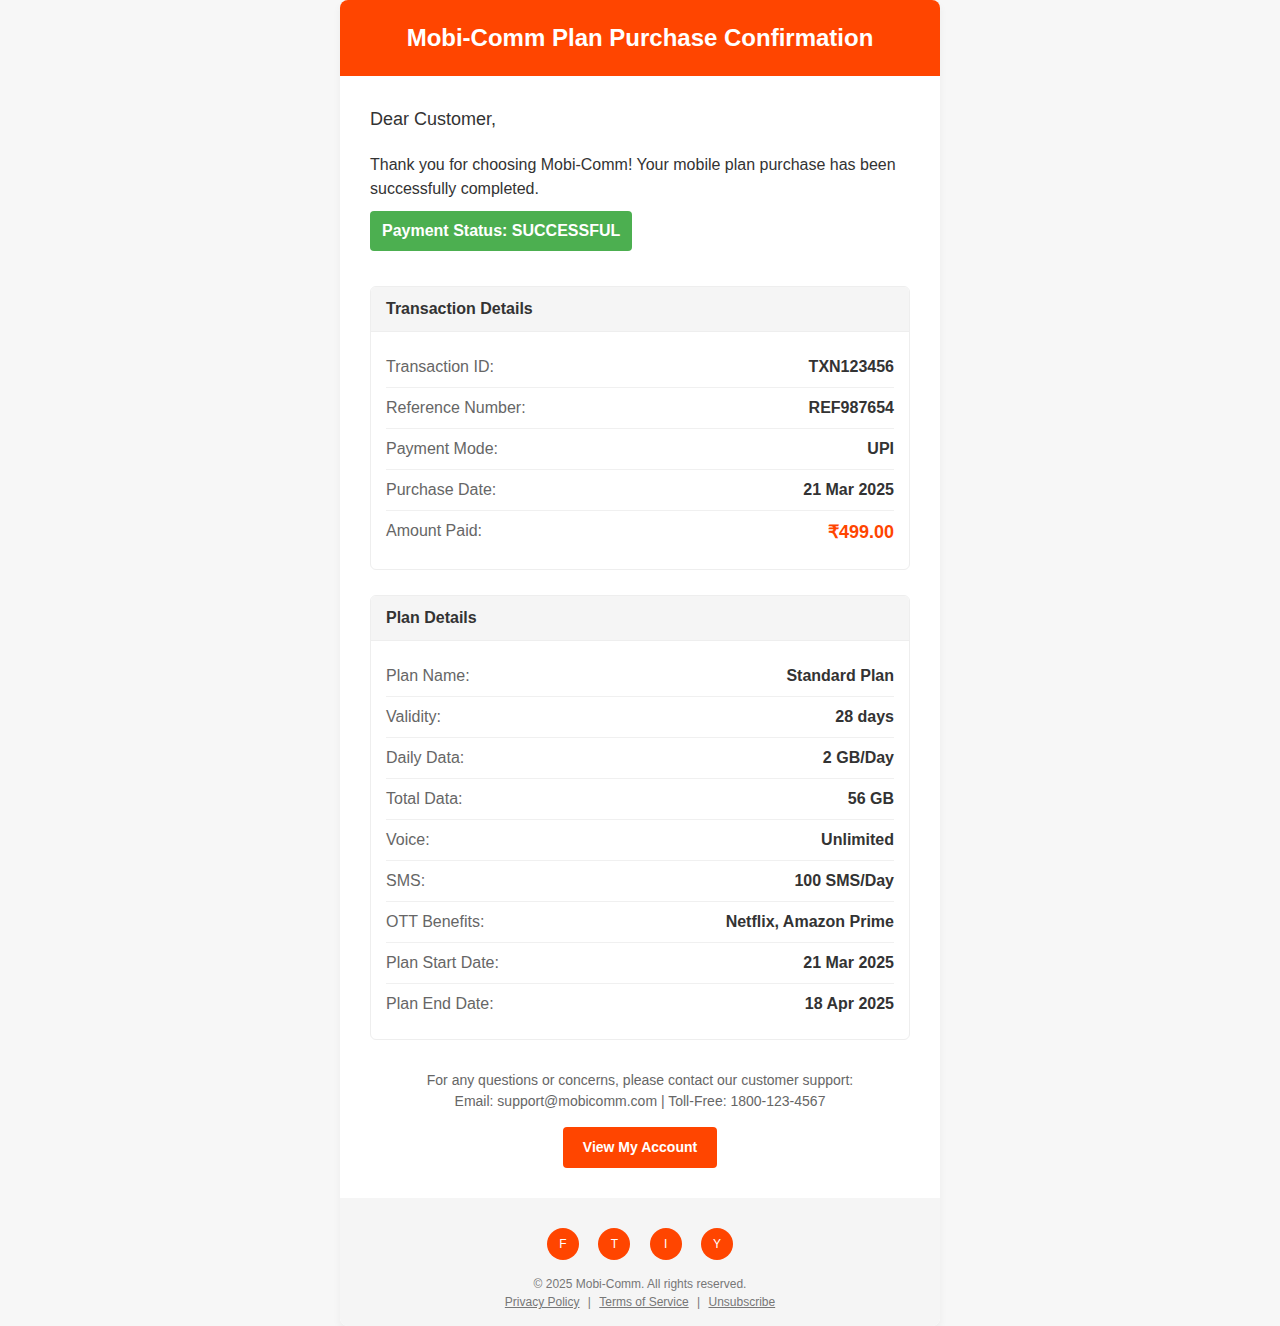
<file: Mobile_Prepaid_Server/src/main/resources/templates/transaction-confirmation.html>
<!DOCTYPE html>
<html xmlns:th="http://www.thymeleaf.org">
<head>
    <meta charset="UTF-8">
    <meta name="viewport" content="width=device-width, initial-scale=1.0">
    <title>Plan Purchase Confirmation</title>
    <style>
        /* Reset styles */
        body, h1, h2, h3, p, table, td, tr, div {
            margin: 0;
            padding: 0;
            font-family: 'Segoe UI', Arial, sans-serif;
            line-height: 1.5;
        }
        
        body {
            background-color: #f7f7f7;
            color: #333333;
        }
        
        .email-container {
            max-width: 600px;
            margin: 0 auto;
            background-color: #ffffff;
            border-radius: 8px;
            overflow: hidden;
            box-shadow: 0 4px 8px rgba(0, 0, 0, 0.05);
        }
        
        .email-header {
            background-color: #ff4500;
            padding: 20px 30px;
            color: white;
            text-align: center;
        }
        
        .email-header h1 {
            font-size: 24px;
            font-weight: 600;
        }
        
        .email-body {
            padding: 30px;
        }
        
        .greeting {
            font-size: 18px;
            margin-bottom: 20px;
        }
        
        .transaction-status {
            display: inline-block;
            padding: 8px 12px;
            border-radius: 4px;
            background-color: #4CAF50;
            color: white;
            font-weight: bold;
            margin: 10px 0;
        }
        
        .section {
            margin: 25px 0;
            border: 1px solid #eeeeee;
            border-radius: 6px;
            overflow: hidden;
        }
        
        .section-title {
            background-color: #f5f5f5;
            padding: 10px 15px;
            font-size: 16px;
            font-weight: 600;
            border-bottom: 1px solid #eeeeee;
        }
        
        .section-content {
            padding: 15px;
        }
        
        .info-row {
            display: flex;
            justify-content: space-between;
            padding: 8px 0;
            border-bottom: 1px solid #f0f0f0;
        }
        
        .info-row:last-child {
            border-bottom: none;
        }
        
        .info-label {
            color: #666666;
            font-weight: 500;
        }
        
        .info-value {
            font-weight: 600;
            text-align: right;
        }
        
        .amount {
            font-size: 18px;
            color: #ff4500;
        }
        
        .ott-benefits {
            margin-top: 10px;
        }
        
        .ott-badge {
            display: inline-block;
            background-color: #e6f7ff;
            color: #0077cc;
            padding: 5px 10px;
            border-radius: 4px;
            margin: 5px 5px 5px 0;
            font-size: 13px;
        }
        
        .support-section {
            margin-top: 30px;
            text-align: center;
            color: #666666;
            font-size: 14px;
        }
        
        .footer {
            background-color: #f5f5f5;
            padding: 15px;
            text-align: center;
            font-size: 12px;
            color: #777777;
        }
        
        .social-links {
            margin: 15px 0;
        }
        
        .social-link {
            display: inline-block;
            margin: 0 8px;
            width: 32px;
            height: 32px;
            background-color: #ff4500;
            border-radius: 16px;
            color: white;
            line-height: 32px;
            text-align: center;
            text-decoration: none;
        }
        
        .button {
            display: inline-block;
            background-color: #ff4500;
            color: white;
            text-decoration: none;
            padding: 10px 20px;
            border-radius: 4px;
            font-weight: 600;
            margin-top: 15px;
        }
        
        @media screen and (max-width: 600px) {
            .email-container {
                width: 100%;
                border-radius: 0;
            }
            
            .email-header {
                padding: 15px;
            }
            
            .email-body {
                padding: 20px 15px;
            }
        }
    </style>
</head>
<body>
    <div class="email-container">
        <div class="email-header">
            <h1>Mobi-Comm Plan Purchase Confirmation</h1>
        </div>
        
        <div class="email-body">
            <p class="greeting">Dear <span th:text="${name}">Customer</span>,</p>
            
            <p>Thank you for choosing Mobi-Comm! Your mobile plan purchase has been successfully completed.</p>
            
            <div class="transaction-status">
                Payment Status: <span th:text="${transactionStatus}">SUCCESSFUL</span>
            </div>
            
            <div class="section">
                <div class="section-title">Transaction Details</div>
                <div class="section-content">
                    <div class="info-row">
                        <span class="info-label">Transaction ID:</span>
                        <span class="info-value" th:text="${transactionId}">TXN123456</span>
                    </div>
                    <div class="info-row">
                        <span class="info-label">Reference Number:</span>
                        <span class="info-value" th:text="${refNumber}">REF987654</span>
                    </div>
                    <div class="info-row">
                        <span class="info-label">Payment Mode:</span>
                        <span class="info-value" th:text="${paymentMode}">UPI</span>
                    </div>
                    <div class="info-row">
                        <span class="info-label">Purchase Date:</span>
                        <span class="info-value" th:text="${purchasedOn}">21 Mar 2025</span>
                    </div>
                    <div class="info-row">
                        <span class="info-label">Amount Paid:</span>
                        <span class="info-value amount">₹<span th:text="${amount}">499.00</span></span>
                    </div>
                </div>
            </div>
            
            <div class="section">
                <div class="section-title">Plan Details</div>
                <div class="section-content">
                    <div class="info-row">
                        <span class="info-label">Plan Name:</span>
                        <span class="info-value" th:text="${planName}">Standard Plan</span>
                    </div>
                    <div class="info-row">
                        <span class="info-label">Validity:</span>
                        <span class="info-value"><span th:text="${planValidity}">28</span> days</span>
                    </div>
                    <div class="info-row">
                        <span class="info-label">Daily Data:</span>
                        <span class="info-value" th:text="${dailyData}">2 GB/Day</span>
                    </div>
                    <div class="info-row">
                        <span class="info-label">Total Data:</span>
                        <span class="info-value" th:text="${totalData}">56 GB</span>
                    </div>
                    <div class="info-row">
                        <span class="info-label">Voice:</span>
                        <span class="info-value" th:text="${voice}">Unlimited</span>
                    </div>
                    <div class="info-row">
                        <span class="info-label">SMS:</span>
                        <span class="info-value" th:text="${sms}">100 SMS/Day</span>
                    </div>
                    <div class="info-row" th:if="${hasOttBenefits}">
                        <span class="info-label">OTT Benefits:</span>
                        <span class="info-value" th:text="${ottBenefits}">Netflix, Amazon Prime</span>
                    </div>
                    <div class="info-row">
                        <span class="info-label">Plan Start Date:</span>
                        <span class="info-value" th:text="${planStart}">21 Mar 2025</span>
                    </div>
                    <div class="info-row">
                        <span class="info-label">Plan End Date:</span>
                        <span class="info-value" th:text="${planEnd}">18 Apr 2025</span>
                    </div>
                </div>
            </div>
            
            <div class="support-section">
                <p>For any questions or concerns, please contact our customer support:</p>
                <p>Email: support@mobicomm.com | Toll-Free: 1800-123-4567</p>
                <a href="#" class="button">View My Account</a>
            </div>
        </div>
        
        <div class="footer">
            <div class="social-links">
                <a href="#" class="social-link">F</a>
                <a href="#" class="social-link">T</a>
                <a href="#" class="social-link">I</a>
                <a href="#" class="social-link">Y</a>
            </div>
            <p>© 2025 Mobi-Comm. All rights reserved.</p>
            <p>
                <a href="#" style="color: #777777; margin: 0 5px;">Privacy Policy</a> | 
                <a href="#" style="color: #777777; margin: 0 5px;">Terms of Service</a> | 
                <a href="#" style="color: #777777; margin: 0 5px;">Unsubscribe</a>
            </p>
        </div>
    </div>
</body>
</html>
</file>
